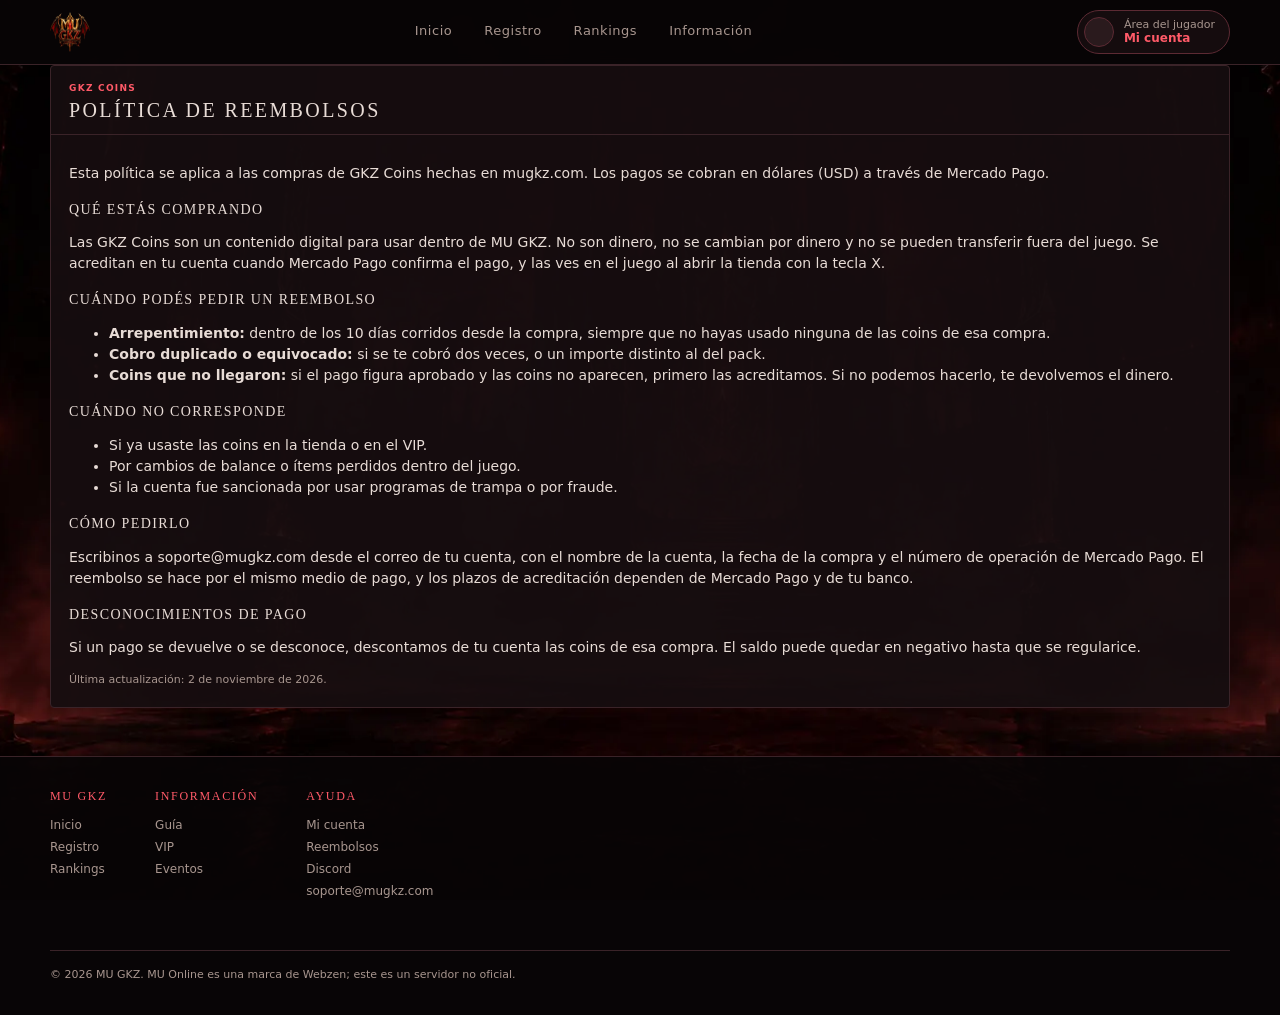
<file: deploy/gkz-vps/web/reembolsos.html>
<!doctype html>
<html lang="es">
<head>
  <meta charset="utf-8">
  <meta name="viewport" content="width=device-width, initial-scale=1">
  <title>Reembolsos · MU GKZ</title>
  <meta name="description" content="Política de reembolsos de las compras de GKZ Coins en MU GKZ.">
  <link rel="icon" href="img/icono.png">
  <link rel="stylesheet" href="css/gkz.css?v=14">
  <script src="js/gkz.js?v=14" defer></script>
</head>
<body data-pagina="reembolsos">
  <nav class="barra">
    <div class="contenedor">
      <a class="marca" href="./"><img src="img/icono.png" alt="MU GKZ"></a>
      <div class="menu">
        <a href="./" data-pagina="inicio">Inicio</a>
        <a href="registro.html" data-pagina="registro">Registro</a>
        <a href="rankings.html" data-pagina="rankings">Rankings</a>
        <a href="info.html" data-pagina="info">Información</a>
      </div>
      <a class="jugador" href="panel.html">
        <span class="avatar"></span>
        <span>Área del jugador<b>Mi cuenta</b></span>
      </a>
    </div>
  </nav>

    <main class="contenedor">
    <section class="panel">
      <header><div><small>GKZ Coins</small><h2>Política de reembolsos</h2></div></header>
      <div class="cuerpo">
      <p>Esta política se aplica a las compras de GKZ Coins hechas en mugkz.com. Los pagos se cobran en dólares (USD) a través de Mercado Pago.</p>

      <h3 class="subtitulo">Qué estás comprando</h3>
      <p>Las GKZ Coins son un contenido digital para usar dentro de MU GKZ. No son dinero, no se cambian por dinero y no se pueden transferir fuera del juego. Se acreditan en tu cuenta cuando Mercado Pago confirma el pago, y las ves en el juego al abrir la tienda con la tecla X.</p>

      <h3 class="subtitulo">Cuándo podés pedir un reembolso</h3>
      <ul>
        <li><b>Arrepentimiento:</b> dentro de los 10 días corridos desde la compra, siempre que no hayas usado ninguna de las coins de esa compra.</li>
        <li><b>Cobro duplicado o equivocado:</b> si se te cobró dos veces, o un importe distinto al del pack.</li>
        <li><b>Coins que no llegaron:</b> si el pago figura aprobado y las coins no aparecen, primero las acreditamos. Si no podemos hacerlo, te devolvemos el dinero.</li>
      </ul>

      <h3 class="subtitulo">Cuándo no corresponde</h3>
      <ul>
        <li>Si ya usaste las coins en la tienda o en el VIP.</li>
        <li>Por cambios de balance o ítems perdidos dentro del juego.</li>
        <li>Si la cuenta fue sancionada por usar programas de trampa o por fraude.</li>
      </ul>

      <h3 class="subtitulo">Cómo pedirlo</h3>
      <p>Escribinos a <a href="mailto:soporte@mugkz.com">soporte@mugkz.com</a> desde el correo de tu cuenta, con el nombre de la cuenta, la fecha de la compra y el número de operación de Mercado Pago. El reembolso se hace por el mismo medio de pago, y los plazos de acreditación dependen de Mercado Pago y de tu banco.</p>

      <h3 class="subtitulo">Desconocimientos de pago</h3>
      <p>Si un pago se devuelve o se desconoce, descontamos de tu cuenta las coins de esa compra. El saldo puede quedar en negativo hasta que se regularice.</p>

      <p class="ayuda">Última actualización: 2 de noviembre de 2026.</p>
      </div>
    </section>
  </main>

  <footer class="pie-pagina">
    <div class="contenedor">
      <div><h5>MU GKZ</h5><a href="./">Inicio</a><a href="registro.html">Registro</a><a href="rankings.html">Rankings</a></div>
      <div><h5>Información</h5><a href="info.html">Guía</a><a href="info.html#vip">VIP</a><a href="info.html#eventos">Eventos</a></div>
      <div><h5>Ayuda</h5><a href="panel.html">Mi cuenta</a><a href="reembolsos.html">Reembolsos</a><a href="https://discord.gg/Hj4e8RdDfj" target="_blank" rel="noopener">Discord</a><a href="mailto:soporte@mugkz.com">soporte@mugkz.com</a></div>
      <div class="copy">© <span id="anio">2026</span> MU GKZ. MU Online es una marca de Webzen; este es un servidor no oficial.</div>
    </div>
  </footer>
</body>
</html>
</file>
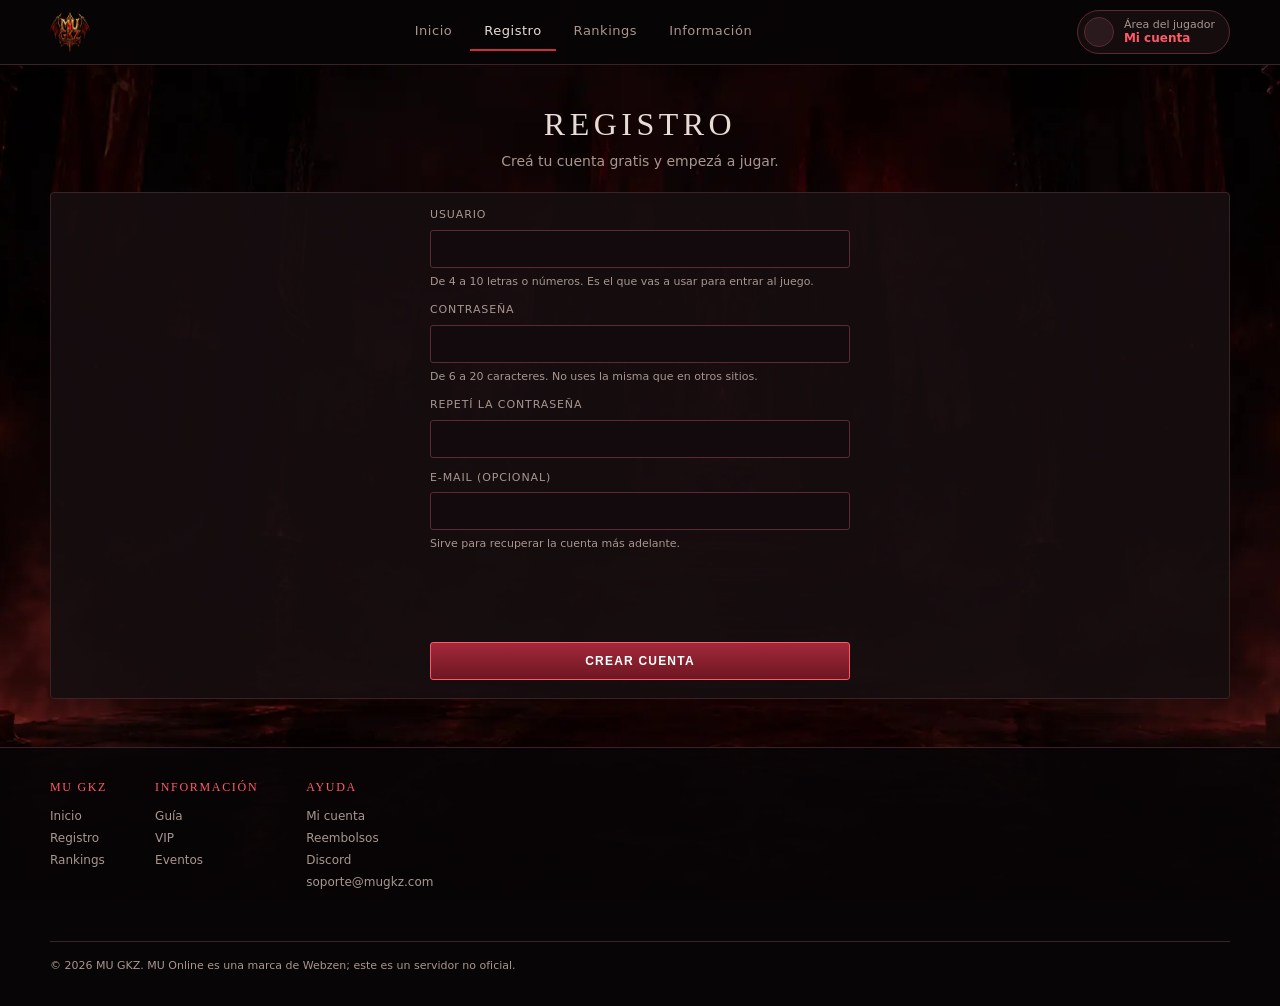
<file: deploy/gkz-vps/web/registro.html>
<!doctype html>
<html lang="es">
<head>
  <meta charset="utf-8">
  <meta name="viewport" content="width=device-width, initial-scale=1">
  <title>Registro · MU GKZ</title>
  <meta name="description" content="MU GKZ: servidor de MU Online Season 3 con resets, Castle Siege, invasiones y eventos.">
  <link rel="icon" href="img/icono.png">
  <link rel="stylesheet" href="css/gkz.css?v=14">
  <script src="js/gkz.js?v=14" defer></script>
  <script src="https://challenges.cloudflare.com/turnstile/v0/api.js?render=explicit" defer></script>
</head>
<body data-pagina="registro">
  <nav class="barra">
    <div class="contenedor">
      <a class="marca" href="./"><img src="img/icono.png" alt="MU GKZ"></a>
      <div class="menu">
        <a href="./" data-pagina="inicio">Inicio</a>
        <a href="registro.html" data-pagina="registro">Registro</a>
        <a href="rankings.html" data-pagina="rankings">Rankings</a>
        <a href="info.html" data-pagina="info">Información</a>
      </div>
      <a class="jugador" href="panel.html">
        <span class="avatar"></span>
        <span>Área del jugador<b>Mi cuenta</b></span>
      </a>
    </div>
  </nav>

  <main class="contenedor">
    <div class="titulo-pagina"><h1>Registro</h1><p>Creá tu cuenta gratis y empezá a jugar.</p></div>
    <section class="panel">
      <div class="cuerpo">
        <form class="formulario" id="registro" autocomplete="off" novalidate>
          <label>Usuario
            <input name="usuario" maxlength="10" required autocomplete="username" spellcheck="false">
            <span class="ayuda">De 4 a 10 letras o números. Es el que vas a usar para entrar al juego.</span>
          </label>
          <label>Contraseña
            <input name="clave" type="password" maxlength="20" required autocomplete="new-password">
            <span class="ayuda">De 6 a 20 caracteres. No uses la misma que en otros sitios.</span>
          </label>
          <label>Repetí la contraseña
            <input name="clave2" type="password" maxlength="20" required autocomplete="new-password">
          </label>
          <label>E-mail (opcional)
            <input name="email" type="email" maxlength="254" autocomplete="email" spellcheck="false">
            <span class="ayuda">Sirve para recuperar la cuenta más adelante.</span>
          </label>
          <div class="captcha" id="registro-captcha" data-sitekey="0x4AAAAAAFa25-wggDp-uyZ4"></div>
          <div class="mensaje" id="registro-mensaje" role="status"></div>
          <button class="boton" type="submit">Crear cuenta</button>
        </form>
      </div>
    </section>
  </main>

  <footer class="pie-pagina">
    <div class="contenedor">
      <div><h5>MU GKZ</h5><a href="./">Inicio</a><a href="registro.html">Registro</a><a href="rankings.html">Rankings</a></div>
      <div><h5>Información</h5><a href="info.html">Guía</a><a href="info.html#vip">VIP</a><a href="info.html#eventos">Eventos</a></div>
      <div><h5>Ayuda</h5><a href="panel.html">Mi cuenta</a><a href="reembolsos.html">Reembolsos</a><a href="https://discord.gg/Hj4e8RdDfj" target="_blank" rel="noopener">Discord</a><a href="mailto:soporte@mugkz.com">soporte@mugkz.com</a></div>
      <div class="copy">© <span id="anio">2026</span> MU GKZ. MU Online es una marca de Webzen; este es un servidor no oficial.</div>
    </div>
  </footer>
</body>
</html>
</file>
<file: deploy/gkz-vps/web/css/gkz.css>
/* MU GKZ: estilos de la web pública. Sin dependencias externas (la CSP solo permite 'self'). */
:root {
  --fondo: #0b0708;
  --panel: rgba(22, 14, 16, 0.92);
  --panel-2: rgba(32, 19, 22, 0.95);
  --borde: #3a2328;
  --borde-fuerte: #5c2a33;
  --texto: #e8dcd6;
  --texto-suave: #a8968f;
  --rojo: #c8303f;
  --rojo-claro: #ff5a68;
  --dorado: #e0b25c;
  --verde: #3ccf6e;
  --titulo: "Cinzel", "Trajan Pro", "Palatino Linotype", "Book Antiqua", Georgia, serif;
  --cuerpo: "Segoe UI", system-ui, -apple-system, Roboto, Arial, sans-serif;
}

* { box-sizing: border-box; }
html, body { margin: 0; }
body {
  background: var(--fondo) url("../img/fondo.webp") center top / cover fixed no-repeat;
  color: var(--texto);
  font: 14px/1.5 var(--cuerpo);
  min-height: 100vh;
}
a { color: inherit; text-decoration: none; }
img { max-width: 100%; display: block; }

.contenedor { width: min(1180px, 100% - 32px); margin: 0 auto; }

/* Barra superior */
.barra {
  position: sticky; top: 0; z-index: 10;
  background: rgba(8, 5, 6, 0.94);
  border-bottom: 1px solid var(--borde);
  backdrop-filter: blur(6px);
}
.barra .contenedor { display: flex; align-items: center; gap: 24px; height: 64px; }
.barra .marca img { width: 40px; height: 40px; }
.menu { display: flex; gap: 4px; flex: 1; justify-content: center; flex-wrap: wrap; }
.menu a {
  padding: 8px 14px; color: var(--texto-suave); font-size: 13px; letter-spacing: .04em;
  border-bottom: 2px solid transparent;
}
.menu a:hover, .menu a.activo { color: var(--texto); border-bottom-color: var(--rojo); }
.jugador {
  display: flex; align-items: center; gap: 10px; padding: 6px 14px 6px 6px;
  border: 1px solid var(--borde-fuerte); border-radius: 999px; background: var(--panel);
  font-size: 11px; line-height: 1.2; color: var(--texto-suave);
}
.jugador b { display: block; color: var(--rojo-claro); font-size: 12px; }
.jugador .avatar { width: 30px; height: 30px; border-radius: 50%; background: #2a1a1d; border: 1px solid var(--borde-fuerte); }

/* Portada */
.portada {
  position: relative; min-height: 460px; overflow: hidden; padding: 28px 16px 72px;
  display: flex; flex-direction: column; align-items: center; justify-content: center; gap: 8px;
  background: #000 url("../img/portada.webp") center / cover no-repeat;
}
.portada::after {
  content: ""; position: absolute; inset: 0;
  background: linear-gradient(to bottom, rgba(11,7,8,0) 55%, var(--fondo) 100%);
}
.portada img.logo {
  position: relative; width: min(400px, 70%); z-index: 1; filter: drop-shadow(0 0 30px rgba(0,0,0,.9));
}

/* Apertura: cuenta regresiva y botones (en la portada) */
.apertura { position: relative; z-index: 1; text-align: center; display: flex; flex-direction: column; align-items: center; gap: 10px; }
.apertura > small { color: var(--dorado); font-size: 11px; letter-spacing: .3em; text-transform: uppercase; font-weight: 700; text-shadow: 0 0 12px #000; }
.apertura h2 { margin: 0; font: 400 22px/1.2 var(--titulo); letter-spacing: .12em; text-transform: uppercase; text-shadow: 0 2px 12px #000; }
.apertura h2 b { font-weight: 400; white-space: nowrap; }
.apertura h2 span { font: 12px var(--cuerpo); letter-spacing: .04em; text-transform: none; color: var(--texto-suave); }
.reloj { display: flex; gap: 10px; }
.reloj[hidden] { display: none; }
.reloj div {
  width: 74px; padding: 8px 0 6px; background: rgba(12, 7, 8, .82); border: 1px solid var(--borde-fuerte); border-radius: 4px;
  display: flex; flex-direction: column; align-items: center;
}
.reloj b { font: 400 30px/1 var(--titulo); color: var(--rojo-claro); font-variant-numeric: tabular-nums; }
.reloj span { margin-top: 4px; font-size: 9px; letter-spacing: .14em; text-transform: uppercase; color: var(--texto-suave); }
.apertura-botones { display: flex; gap: 12px; margin-top: 6px; }
.apertura-botones .boton { width: auto; min-width: 210px; min-height: 48px; padding: 8px 20px; }
.apertura-botones .boton-borde { display: inline-flex; align-items: center; justify-content: center; text-align: center; padding: 8px 16px; }
.boton.boton-discord { background: linear-gradient(#34397f, #1c1f4d); border-color: #5865f2; color: #fff; }
.boton-discord svg { width: 18px; height: 18px; flex: none; fill: currentColor; }
.apertura-botones .boton-discord { min-width: 190px; }
.comunidad p { margin: 0 0 12px; font-size: 13px; line-height: 1.5; color: var(--texto-suave); }
.boton-jugar { flex-direction: column; gap: 2px; background: linear-gradient(#b8892f, #7a5414); border-color: var(--dorado); }
.boton-jugar small { font-size: 9px; font-weight: 600; letter-spacing: .08em; opacity: .85; }
.boton-jugar[aria-disabled="true"] { cursor: default; opacity: .75; filter: saturate(.6); }
.boton-jugar[aria-disabled="true"]:hover { filter: saturate(.6); }

/* Accesos rápidos */
.accesos { display: grid; grid-template-columns: repeat(4, 1fr); gap: 12px; margin: -40px auto 16px; position: relative; z-index: 2; }
.acceso {
  display: flex; align-items: center; gap: 14px; padding: 16px 18px;
  background: var(--panel); border: 1px solid var(--borde); border-radius: 4px;
  transition: border-color .15s, transform .15s;
}
.acceso:hover { border-color: var(--rojo); transform: translateY(-2px); }
.acceso .ico { color: var(--rojo-claro); font-size: 20px; width: 24px; text-align: center; }
.acceso small { display: block; font-size: 9px; letter-spacing: .12em; text-transform: uppercase; color: var(--texto-suave); }
.acceso b { font-weight: 600; font-size: 14px; }
.acceso .flecha { margin-left: auto; color: var(--rojo-claro); }

/* Grilla principal */
.grilla { display: grid; grid-template-columns: 1fr 300px; gap: 16px; align-items: start; }
.columna { display: flex; flex-direction: column; gap: 16px; min-width: 0; }

.panel { background: var(--panel); border: 1px solid var(--borde); border-radius: 4px; }
.panel > header {
  display: flex; align-items: flex-end; justify-content: space-between; gap: 12px;
  padding: 16px 18px 12px; border-bottom: 1px solid var(--borde);
}
.panel > header small { display: block; color: var(--rojo-claro); font-size: 9px; letter-spacing: .14em; text-transform: uppercase; font-weight: 600; }
.panel > header h2, .panel > header h3 { margin: 2px 0 0; font: 400 20px/1.2 var(--titulo); letter-spacing: .12em; text-transform: uppercase; }
.panel > header h3 { font-size: 14px; letter-spacing: .08em; }
.panel .cuerpo { padding: 14px 18px 18px; }
.boton-borde {
  font-size: 10px; letter-spacing: .1em; text-transform: uppercase; font-weight: 600;
  padding: 6px 12px; border: 1px solid var(--borde-fuerte); color: var(--rojo-claro); border-radius: 3px;
}
.boton-borde:hover { border-color: var(--rojo); }
.boton {
  display: inline-flex; justify-content: center; align-items: center; gap: 8px; width: 100%;
  padding: 11px 16px; border: 1px solid var(--rojo-claro); border-radius: 3px;
  background: linear-gradient(#a3283a, #6e1622); color: #fff; font-weight: 700; font-size: 12px;
  letter-spacing: .1em; text-transform: uppercase; cursor: pointer;
}
.boton:hover { filter: brightness(1.15); }
.boton:disabled { opacity: .5; cursor: not-allowed; filter: none; }

/* Noticias */
.noticias { display: grid; grid-template-columns: repeat(3, 1fr); gap: 12px; }
.noticia { background: var(--panel-2); border: 1px solid var(--borde); border-radius: 3px; overflow: hidden; display: flex; flex-direction: column; }
.noticia .imagen { aspect-ratio: 16 / 9; background: #1a0f11 center / cover no-repeat; }
.noticia .datos { padding: 10px 12px 12px; display: flex; flex-direction: column; gap: 6px; flex: 1; }
.noticia .meta { display: flex; justify-content: space-between; font-size: 9px; letter-spacing: .1em; text-transform: uppercase; }
.noticia .meta .etiqueta { color: var(--dorado); font-weight: 700; }
.noticia .meta time { color: var(--texto-suave); }
.noticia h4 { margin: 0; font: 400 14px/1.3 var(--titulo); letter-spacing: .08em; text-transform: uppercase; }
.noticia p { margin: 0; color: var(--texto-suave); font-size: 12px; }

/* Lista de datos (estado del server) */
.datos-lista { list-style: none; margin: 0; padding: 0; }
.datos-lista li { display: flex; justify-content: space-between; padding: 8px 0; border-bottom: 1px solid var(--borde); font-size: 12px; color: var(--texto-suave); }
.datos-lista li:last-child { border-bottom: 0; }
.datos-lista li b { color: var(--texto); font-weight: 600; }
.estado {
  display: flex; align-items: center; justify-content: space-between;
  padding: 10px 12px; border: 1px solid var(--borde); border-radius: 3px; margin-bottom: 10px;
  font-size: 10px; letter-spacing: .1em; text-transform: uppercase; color: var(--texto-suave);
}
.estado .punto { display: inline-block; width: 8px; height: 8px; border-radius: 50%; background: #666; margin-right: 8px; }
.estado.online .punto { background: var(--verde); box-shadow: 0 0 8px var(--verde); }
.estado .valor { font-weight: 700; color: var(--texto-suave); }
.estado.online .valor { color: var(--verde); }

/* Eventos con cuenta regresiva */
.eventos { list-style: none; margin: 0; padding: 0; }
.eventos li { display: flex; justify-content: space-between; align-items: center; gap: 8px; padding: 8px 10px; margin-bottom: 6px; background: var(--panel-2); border: 1px solid var(--borde); border-radius: 3px; }
.eventos li .nombre { font-size: 12px; font-weight: 600; }
.eventos li .cuando { font-size: 11px; color: var(--texto-suave); font-variant-numeric: tabular-nums; white-space: nowrap; }
.eventos li.activo { border-color: var(--rojo); }
.eventos li.activo .cuando { color: var(--rojo-claro); font-weight: 700; }

/* Tarjetas de guerra (Castle Siege, guild top, killer) */
.tarjetas { display: grid; grid-template-columns: repeat(3, 1fr); gap: 12px; }
.tarjeta { background: var(--panel); border: 1px solid var(--borde); border-radius: 4px; padding: 16px 18px; display: flex; flex-direction: column; gap: 12px; min-height: 190px; }
.tarjeta.destacada { background: linear-gradient(160deg, rgba(90, 20, 30, .55), var(--panel)); border-color: var(--borde-fuerte); }
.tarjeta small { color: var(--rojo-claro); font-size: 9px; letter-spacing: .14em; text-transform: uppercase; font-weight: 600; }
.tarjeta h3 { margin: 0; font: 400 18px/1.2 var(--titulo); letter-spacing: .1em; text-transform: uppercase; }
.tarjeta .guild { display: flex; align-items: center; gap: 12px; }
.tarjeta .guild canvas, .escudo { width: 48px; height: 48px; image-rendering: pixelated; background: #000; border: 1px solid var(--borde); flex: none; }
.tarjeta .guild .rotulo { font-size: 9px; letter-spacing: .1em; text-transform: uppercase; color: var(--texto-suave); }
.tarjeta .guild b { display: block; font-size: 17px; }
.tarjeta .guild span { font-size: 11px; color: var(--texto-suave); }
.tarjeta .pie { margin-top: auto; display: flex; justify-content: space-between; padding-top: 10px; border-top: 1px solid var(--borde); font-size: 10px; letter-spacing: .08em; text-transform: uppercase; color: var(--texto-suave); }
.tarjeta .pie b { color: var(--texto); }
.tarjeta .numero { font: 400 28px/1 var(--titulo); color: var(--rojo-claro); }

/* Salón de la fama / rankings */
.pestanas { display: flex; flex-wrap: wrap; gap: 6px; margin-bottom: 16px; }
.pestanas button {
  background: transparent; color: var(--texto-suave); border: 1px solid var(--borde); border-radius: 3px;
  padding: 6px 12px; font: 600 10px var(--cuerpo); letter-spacing: .1em; text-transform: uppercase; cursor: pointer;
}
.pestanas button:hover { color: var(--texto); border-color: var(--borde-fuerte); }
.pestanas button.activo { color: #fff; background: #5a1520; border-color: var(--rojo); }
.podio { display: grid; grid-template-columns: 1fr 1.1fr 1fr; gap: 12px; align-items: end; margin-bottom: 12px; }
.podio .puesto { position: relative; background: var(--panel-2); border: 1px solid var(--borde); border-radius: 3px; padding: 18px 12px 14px; text-align: center; }
.podio .puesto.p1 { border-color: var(--dorado); padding-top: 26px; }
.podio .puesto .lugar { position: absolute; right: 12px; top: 8px; font: 400 18px var(--titulo); color: #5a3a3f; }
.podio .puesto.p1 .lugar { color: var(--dorado); }
.podio .puesto .clase { font-size: 9px; letter-spacing: .1em; text-transform: uppercase; color: var(--texto-suave); }
.podio .puesto b { display: block; font-size: 16px; margin: 4px 0 2px; overflow-wrap: anywhere; }
.podio .puesto.p1 b { color: var(--rojo-claro); }
.podio .puesto .valor { font-size: 12px; color: var(--rojo-claro); font-weight: 700; }
.podio .puesto .escudo { margin: 0 auto 8px; }
.tabla { width: 100%; border-collapse: collapse; font-size: 12px; }
.tabla th { text-align: left; font-size: 9px; letter-spacing: .1em; text-transform: uppercase; color: var(--texto-suave); padding: 8px 10px; border-bottom: 1px solid var(--borde-fuerte); font-weight: 600; }
.tabla td { padding: 8px 10px; border-bottom: 1px solid var(--borde); }
.tabla tr:hover td { background: rgba(255,255,255,.02); }
.tabla .num { text-align: right; font-variant-numeric: tabular-nums; }
.tabla .pos { width: 40px; color: var(--texto-suave); }
.tabla .escudo { width: 20px; height: 20px; display: inline-block; vertical-align: middle; margin-right: 6px; }
.vacio { color: var(--texto-suave); text-align: center; padding: 24px 0; font-size: 12px; }

/* Páginas de texto (información, registro) */
.titulo-pagina { padding: 40px 0 20px; text-align: center; }
.titulo-pagina h1 { margin: 0; font: 400 32px/1.2 var(--titulo); letter-spacing: .14em; text-transform: uppercase; }
.titulo-pagina p { margin: 8px 0 0; color: var(--texto-suave); }
.texto h3 { font: 400 15px var(--titulo); letter-spacing: .1em; text-transform: uppercase; color: var(--dorado); margin: 18px 0 8px; }
.texto h3:first-child { margin-top: 0; }
.texto p, .texto li { color: var(--texto-suave); }
.texto ul { padding-left: 18px; margin: 0; }
.dos-columnas { display: grid; grid-template-columns: 1fr 1fr; gap: 16px; }

/* Formulario */
.formulario { display: flex; flex-direction: column; gap: 12px; max-width: 420px; margin: 0 auto; }
.formulario label { font-size: 11px; letter-spacing: .08em; text-transform: uppercase; color: var(--texto-suave); display: flex; flex-direction: column; gap: 6px; }
.formulario .captcha { display: flex; justify-content: center; min-height: 65px; }
.formulario input {
  background: #120a0c; border: 1px solid var(--borde-fuerte); border-radius: 3px; color: var(--texto);
  padding: 10px 12px; font: 14px var(--cuerpo);
}
.formulario input:focus { outline: none; border-color: var(--rojo); }
.formulario .ayuda { font-size: 11px; color: var(--texto-suave); text-transform: none; letter-spacing: 0; }
.mensaje { padding: 10px 12px; border-radius: 3px; font-size: 13px; display: none; }
.mensaje.error { display: block; background: rgba(200, 48, 63, .15); border: 1px solid var(--rojo); }
.mensaje.ok { display: block; background: rgba(60, 207, 110, .12); border: 1px solid var(--verde); }

/* Pie */
.pie-pagina { margin-top: 48px; border-top: 1px solid var(--borde); background: rgba(8,5,6,.9); }
.pie-pagina .contenedor { display: flex; flex-wrap: wrap; gap: 48px; padding: 32px 0; }
.pie-pagina h5 { margin: 0 0 10px; font: 400 12px var(--titulo); letter-spacing: .14em; text-transform: uppercase; color: var(--rojo-claro); }
.pie-pagina a { display: block; color: var(--texto-suave); font-size: 12px; padding: 2px 0; }
.pie-pagina a:hover { color: var(--texto); }
.pie-pagina .copy { width: 100%; border-top: 1px solid var(--borde); padding-top: 16px; font-size: 11px; color: var(--texto-suave); }

/* Celular y tablet */
@media (max-width: 960px) {
  .grilla { grid-template-columns: 1fr; }
  .accesos { grid-template-columns: repeat(2, 1fr); }
  .tarjetas, .noticias { grid-template-columns: 1fr; }
  .dos-columnas { grid-template-columns: 1fr; }
}
@media (max-width: 640px) {
  .barra .contenedor { height: auto; flex-wrap: wrap; padding: 8px 0; gap: 8px; }
  .menu { order: 3; flex: 1 1 100%; justify-content: space-between; overflow-x: auto; flex-wrap: nowrap; }
  .menu a { padding: 8px 6px; }
  .jugador { margin-left: auto; }
  .portada { min-height: 0; padding-bottom: 56px; }
  .apertura h2 { font-size: 17px; }
  .reloj div { width: 62px; }
  .reloj b { font-size: 24px; }
  .apertura-botones { flex-direction: column; width: 100%; }
  .apertura-botones .boton { min-width: 0; width: 100%; }
  .accesos { grid-template-columns: 1fr; margin-top: -24px; }
  .podio { grid-template-columns: 1fr; }
  .tabla .ocultar-celular { display: none; }
}

/* Panel del jugador */
a.jugador:hover { border-color: var(--rojo); }
.panel-angosto { max-width: 480px; margin: 0 auto; }
.formulario .enlaces { margin: 0; text-align: center; font-size: 12px; color: var(--texto-suave); }
.formulario .enlaces a { color: var(--rojo-claro); }
.formulario .enlaces a:hover { text-decoration: underline; }
.formulario > .ayuda { margin: 0; }
.panel .cuerpo > .ayuda { margin: 12px 0 0; font-size: 11px; color: var(--texto-suave); }
.resumen { display: grid; grid-template-columns: repeat(3, 1fr); gap: 12px; margin-bottom: 16px; }
.resumen .tarjeta { min-height: 170px; }
.resumen .tarjeta .detalle { font-size: 12px; color: var(--texto-suave); }
.resumen .tarjeta .pie { align-items: center; }
.estado-cuenta { display: flex; align-items: center; gap: 8px; font-size: 12px; color: var(--texto-suave); }
.estado-cuenta .punto { width: 8px; height: 8px; border-radius: 50%; background: #666; }
.estado-cuenta.online .punto { background: var(--verde); box-shadow: 0 0 8px var(--verde); }
.estado-cuenta.online { color: var(--verde); }
.aviso-conectado { margin-bottom: 16px; }
#vista-cuenta > .panel { margin-bottom: 16px; }
.tabla .en-juego { color: var(--verde); font-size: 11px; }
.tabla button.boton-borde { background: transparent; cursor: pointer; font-family: var(--cuerpo); }
.tabla button.boton-borde:disabled { opacity: .4; cursor: not-allowed; }
button.boton-borde { background: transparent; cursor: pointer; font-family: var(--cuerpo); }
@media (max-width: 960px) {
  .resumen { grid-template-columns: 1fr; }
}

/* Recarga de coins del panel */
.packs { display: grid; grid-template-columns: repeat(4, 1fr); gap: 12px; margin-bottom: 14px; }
.pack { background: var(--panel-2); border: 1px solid var(--borde); border-radius: 4px; padding: 16px; display: flex; flex-direction: column; align-items: center; gap: 6px; text-align: center; }
.pack.destacado { border-color: var(--dorado); background: linear-gradient(160deg, rgba(120, 84, 20, .35), var(--panel-2)); }
.pack small { color: var(--rojo-claro); font-size: 9px; letter-spacing: .14em; text-transform: uppercase; font-weight: 600; }
.pack .coins { font: 400 26px/1 var(--titulo); color: var(--dorado); }
.pack .regalo { font-size: 11px; color: var(--verde); min-height: 16px; }
.pack .precio { font-size: 18px; font-weight: 600; margin: 4px 0 8px; }
.pack .boton { width: 100%; margin-top: auto; }
.subtitulo { margin: 18px 0 6px; font: 400 14px/1.2 var(--titulo); letter-spacing: .1em; text-transform: uppercase; }
.tabla .negativo { color: var(--rojo-claro); }
.tabla .pendiente { color: var(--dorado); }
@media (max-width: 960px) { .packs { grid-template-columns: repeat(2, 1fr); } }
</file>
